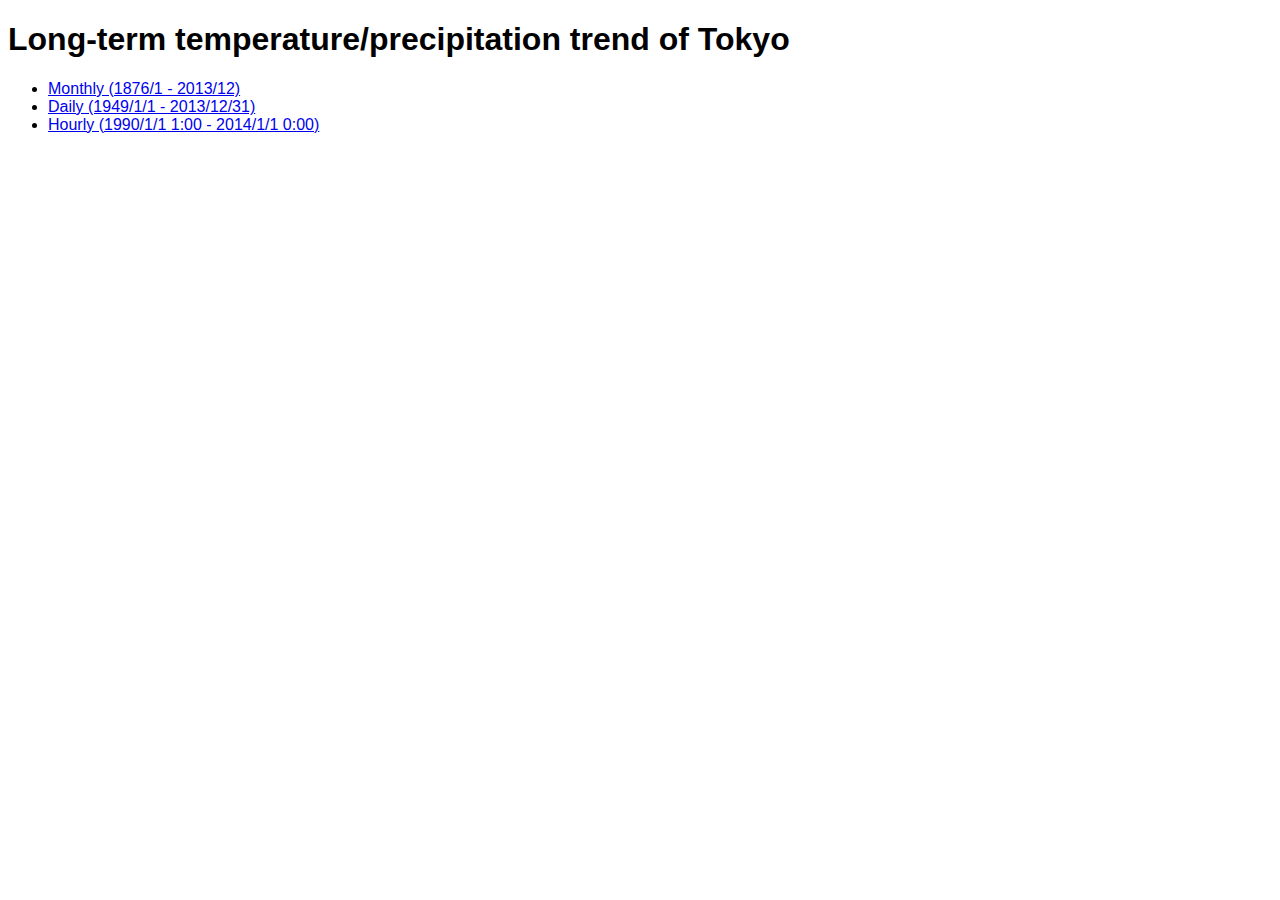
<file: index.html>
<!DOCTYPE html>
<html>
  <head>
    <meta charset='UTF-8'>
    <meta content='text/html; charset=UTF-8' http-equiv='Content-Type'>
    <title>Weather trend graph of Tokyo</title>
    <link href='css/style.css' rel='stylesheet' type='text/css'>
  </head>
  <body>
    <h1>Long-term temperature/precipitation trend of Tokyo</h1>
    <ul>
      <li><a href='tokyo_monthly.html'>Monthly (1876/1 - 2013/12)</a></li>
      <li><a href='tokyo_daily.html'>Daily (1949/1/1 - 2013/12/31)</a></li>
      <li><a href='tokyo_hourly.html'>Hourly (1990/1/1 1:00 - 2014/1/1 0:00)</a></li>
    </ul>
  </body>
</html>
</file>
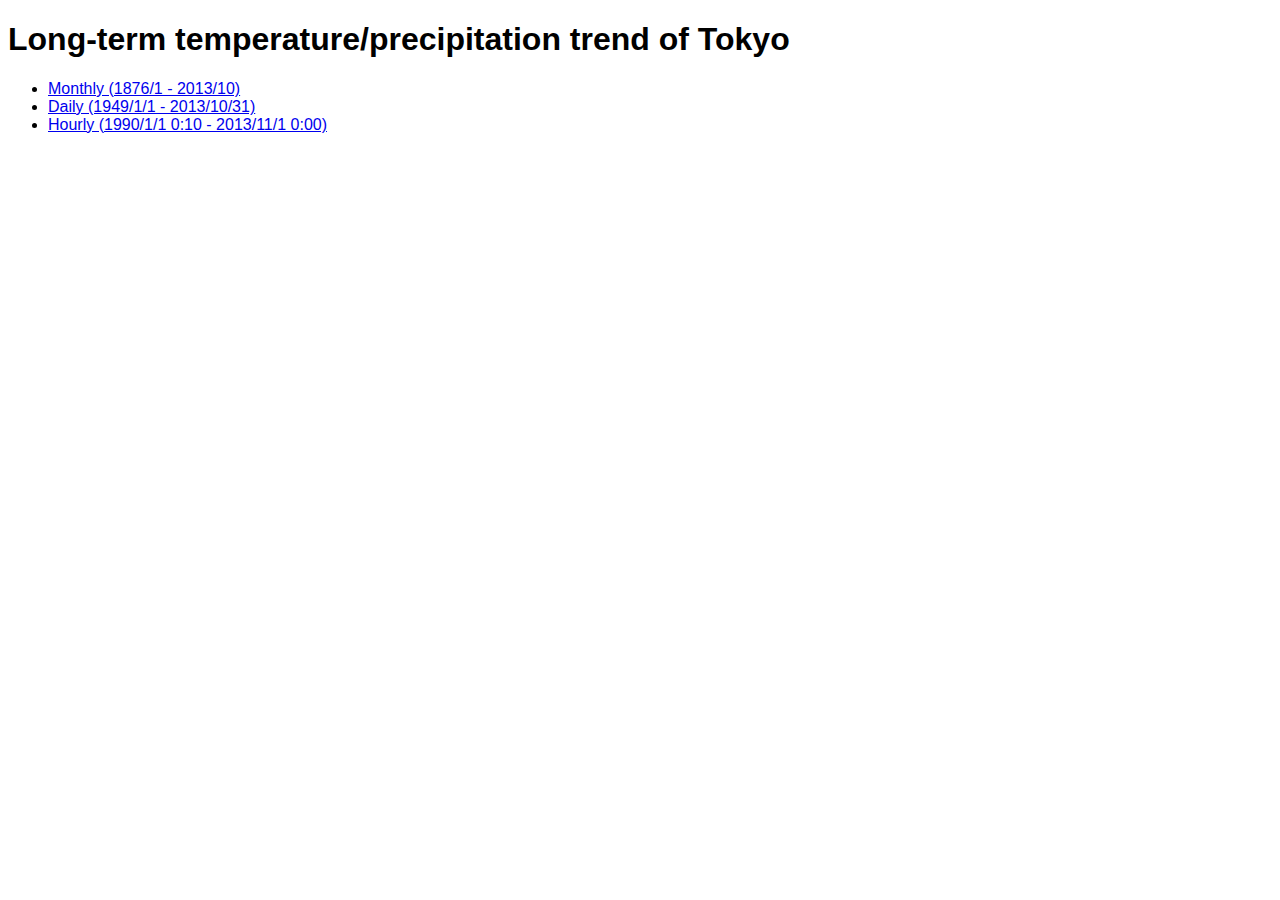
<file: public/index.html>
<!DOCTYPE html>
<html>
<head>
<meta charset="utf-8">
<title>Weather trend of Tokyo</title>
<link type="text/css" rel="stylesheet" href="css/style.css"/>
</head>
<body>

<h1>Long-term temperature/precipitation trend of Tokyo</h1>
<ul>
<li><a href='tokyo_monthly.html'>Monthly (1876/1 - 2013/10)</a></li>
<li><a href='tokyo_daily.html'>Daily (1949/1/1 - 2013/10/31)</a></li>
<li><a href='tokyo_hourly.html'>Hourly (1990/1/1 0:10 - 2013/11/1 0:00)</a></li>
</ul>
</body>
</html>
</file>
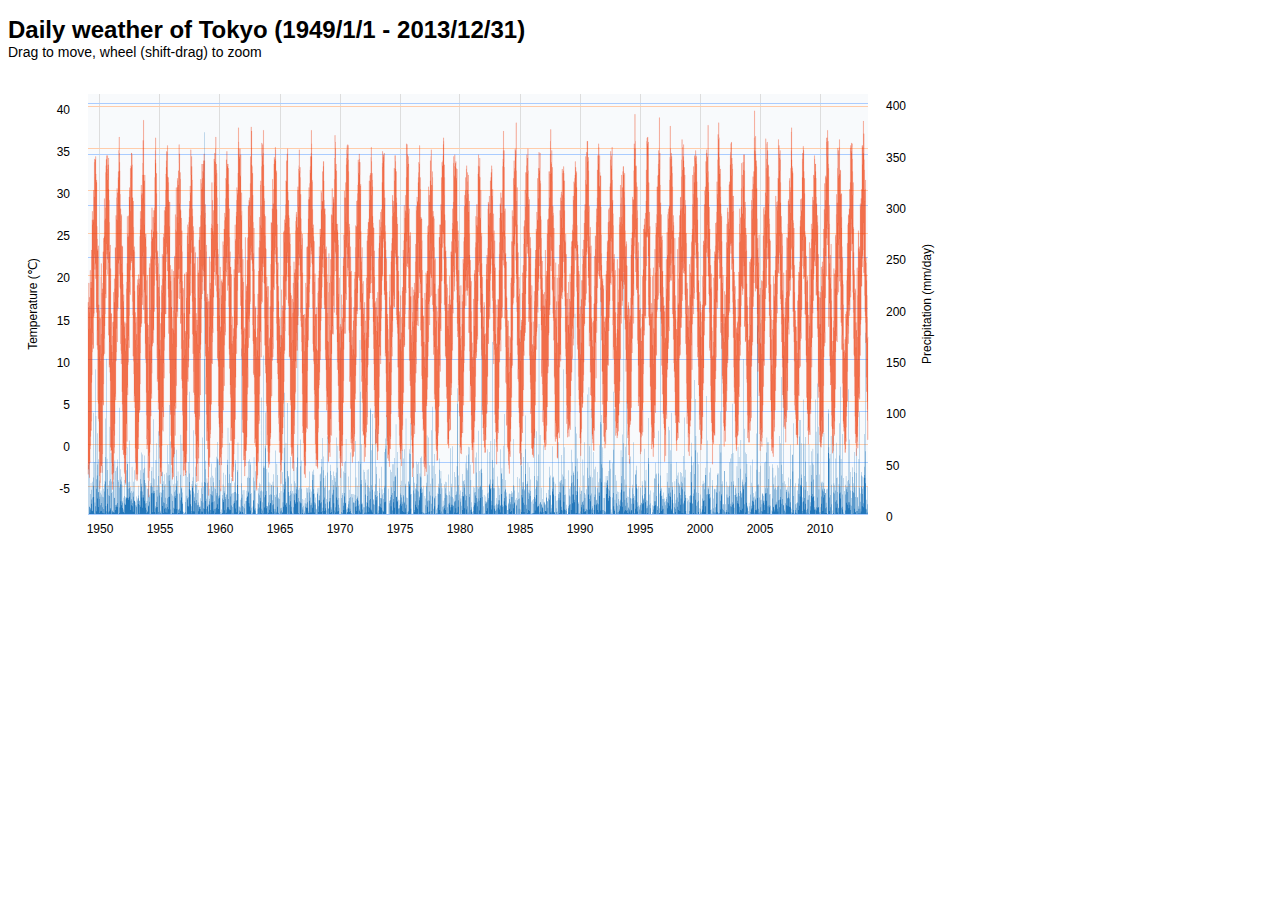
<file: tokyo_daily.html>
<!DOCTYPE html>
<html>
  <head>
    <meta charset='UTF-8'>
    <meta content='text/html; charset=UTF-8' http-equiv='Content-Type'>
    <title>Daily weather trend of Tokyo</title>
    <link href='css/style.css' rel='stylesheet' type='text/css'>
  </head>
  <body>
    <h1 id='title'>Daily weather of Tokyo</h1>
    <p class='help'>Drag to move, wheel (shift-drag) to zoom</p>
    <div id='graph'></div>
    <script charset='UTF-8' src='js/d3.v3.min.js' type='text/javascript'></script>
    <script charset='UTF-8' src='js/jquery-1.10.2.min.js' type='text/javascript'></script>
    <script charset='UTF-8' src='js/jquery.mousewheel.js' type='text/javascript'></script>
    <script charset='UTF-8' src='js/Decpack.js' type='text/javascript'></script>
    <script charset='UTF-8' src='js/TokyoDaily.js' type='text/javascript'></script>
  </body>
</html>
</file>
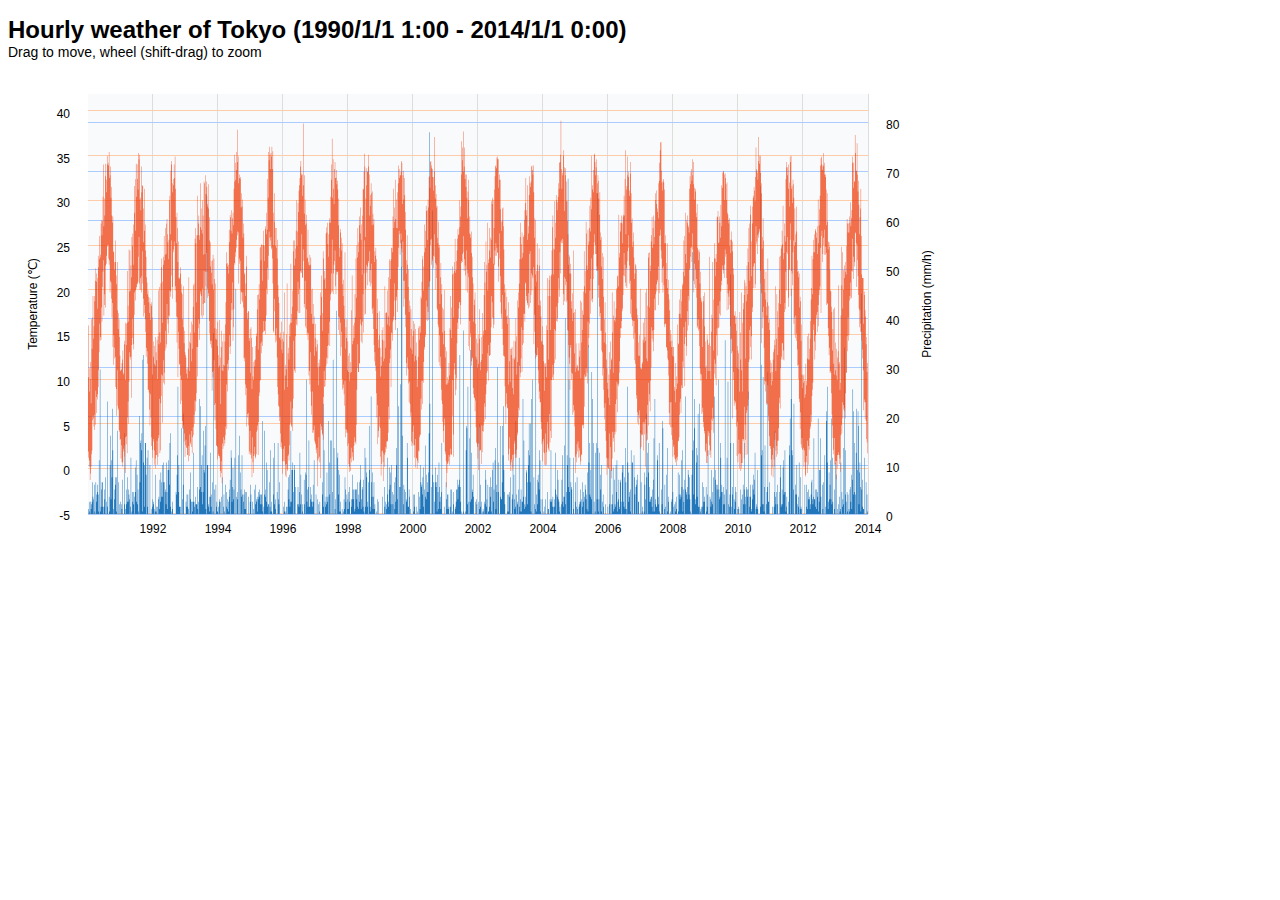
<file: tokyo_hourly.html>
<!DOCTYPE html>
<html>
  <head>
    <meta charset='UTF-8'>
    <meta content='text/html; charset=UTF-8' http-equiv='Content-Type'>
    <title>Hourly weather trend of Tokyo</title>
    <link href='css/style.css' rel='stylesheet' type='text/css'>
  </head>
  <body>
    <h1 id='title'>Hourly weather of Tokyo</h1>
    <p class='help'>Drag to move, wheel (shift-drag) to zoom</p>
    <div id='graph'></div>
    <script charset='UTF-8' src='js/d3.v3.min.js' type='text/javascript'></script>
    <script charset='UTF-8' src='js/jquery-1.10.2.min.js' type='text/javascript'></script>
    <script charset='UTF-8' src='js/jquery.mousewheel.js' type='text/javascript'></script>
    <script charset='UTF-8' src='js/Decpack.js' type='text/javascript'></script>
    <script charset='UTF-8' src='js/TokyoHourly.js' type='text/javascript'></script>
  </body>
</html>
</file>
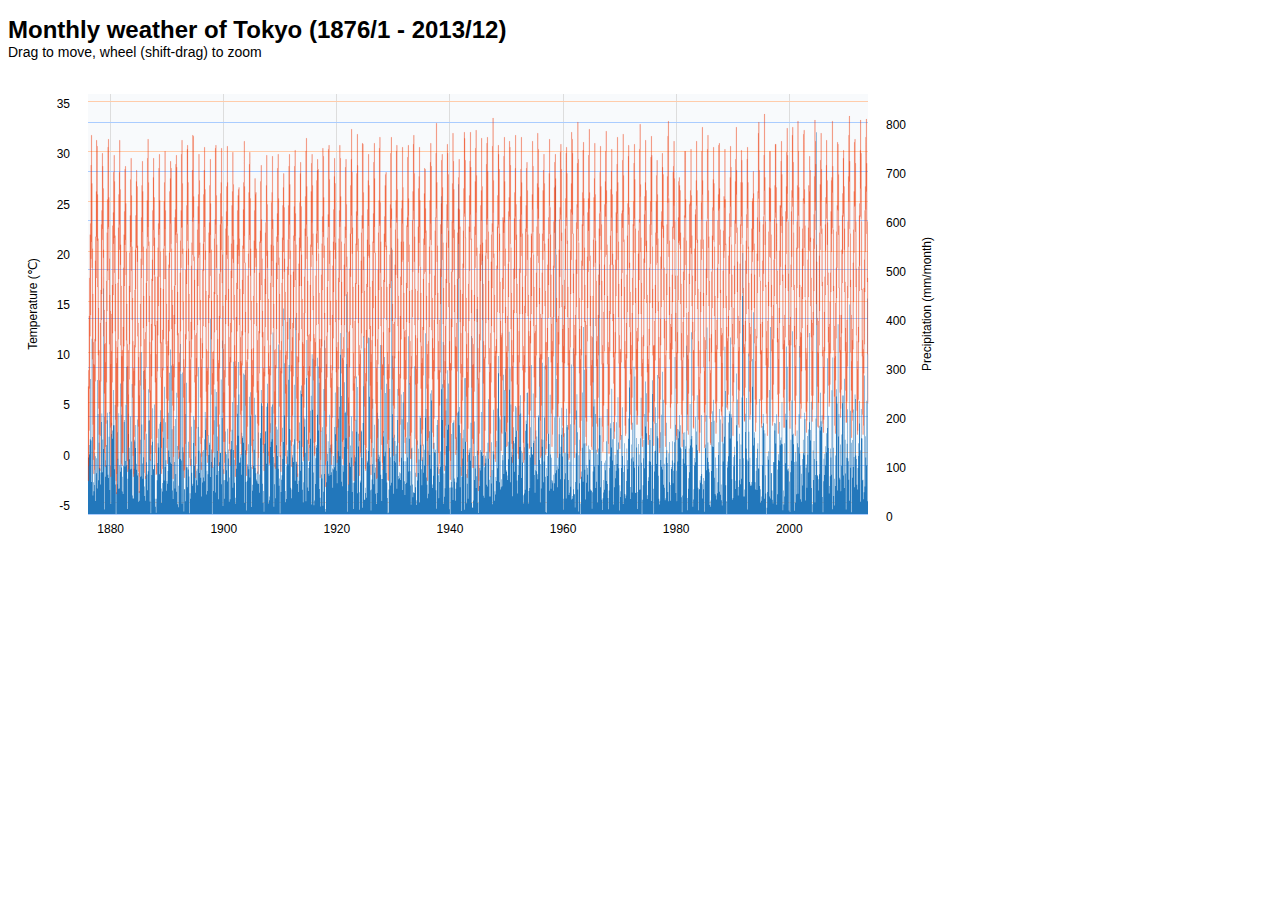
<file: tokyo_monthly.html>
<!DOCTYPE html>
<html>
  <head>
    <meta charset='UTF-8'>
    <meta content='text/html; charset=UTF-8' http-equiv='Content-Type'>
    <title>Monthly weather trend of Tokyo</title>
    <link href='css/style.css' rel='stylesheet' type='text/css'>
  </head>
  <body>
    <h1 id='title'>Monthly weather of Tokyo</h1>
    <p class='help'>Drag to move, wheel (shift-drag) to zoom</p>
    <div id='graph'></div>
    <script charset='UTF-8' src='js/d3.v3.min.js' type='text/javascript'></script>
    <script charset='UTF-8' src='js/jquery-1.10.2.min.js' type='text/javascript'></script>
    <script charset='UTF-8' src='js/jquery.mousewheel.js' type='text/javascript'></script>
    <script charset='UTF-8' src='js/Decpack.js' type='text/javascript'></script>
    <script charset='UTF-8' src='js/TokyoMonthly.js' type='text/javascript'></script>
  </body>
</html>
</file>
<file: css/style.css>
html {
  font-family: Arial, Helvetica, sans-serif; }

#title {
  font-size: 24px;
  margin-bottom: 0; }

p.help {
  font-size: 14px;
  margin-top: 0; }

svg {
  font-size: 12px; }

rect.bg {
  fill: #f8fafc; }

.axis {
  shape-rendering: crispEdges; }

.axis path, .axis line {
  fill: none;
  stroke-width: 1px; }

.axis.x line {
  stroke: #dddddd; }

.axis.y.temp line {
  stroke: #ffccaa; }

.axis.y.prec line {
  stroke: #aaccff; }

.axis.y text {
  text-anchor: middle;
  dominant-baseline: middle; }

path.temp.area {
  fill: #ee3300;
  fill-opacity: 0.7;
  stroke: #ee3300;
  stroke-opacity: 0.7;
  /* stroke-width is adjusted dynamically */ }

path.temp.line {
  fill: none;
  stroke: #ee5511;
  stroke-width: 1px; }

path.prec {
  fill: #2277bb;
  stroke: none; }

rect.pane {
  fill: none;
  pointer-events: all; }
</file>
<file: public/css/style.css>
html { font-family: Arial, Helvetica, sans-serif; }

#title {
  font-size: 24px;
  margin-bottom: 0;
}

p.help {
  font-size: 14px;
  margin-top: 0;
}

svg { font-size: 12px; }

rect.bg { fill: #f8fafc; }

.axis { shape-rendering: crispEdges; }

.axis path, .axis line {
  fill: none;
  stroke-width: 1px;
}

.axis.x line { stroke: #ddd; }
.axis.y.temp line { stroke: #fca; }
.axis.y.prec line { stroke: #acf; }

.axis.y text {
  text-anchor: middle;
  dominant-baseline: middle;
}

path.temp.area {
  fill: #e30;
  fill-opacity: 0.7;
  stroke: #e30;
  stroke-opacity: 0.7;
  /* stroke-width is adjusted dynamically */
}

path.temp.line {
  fill: none;
  stroke: #e51;
  stroke-width: 1px;
}

path.prec {
  fill: #27b;
  stroke: none;
}

rect.pane {
  fill: none;
  pointer-events: all;
}
</file>
